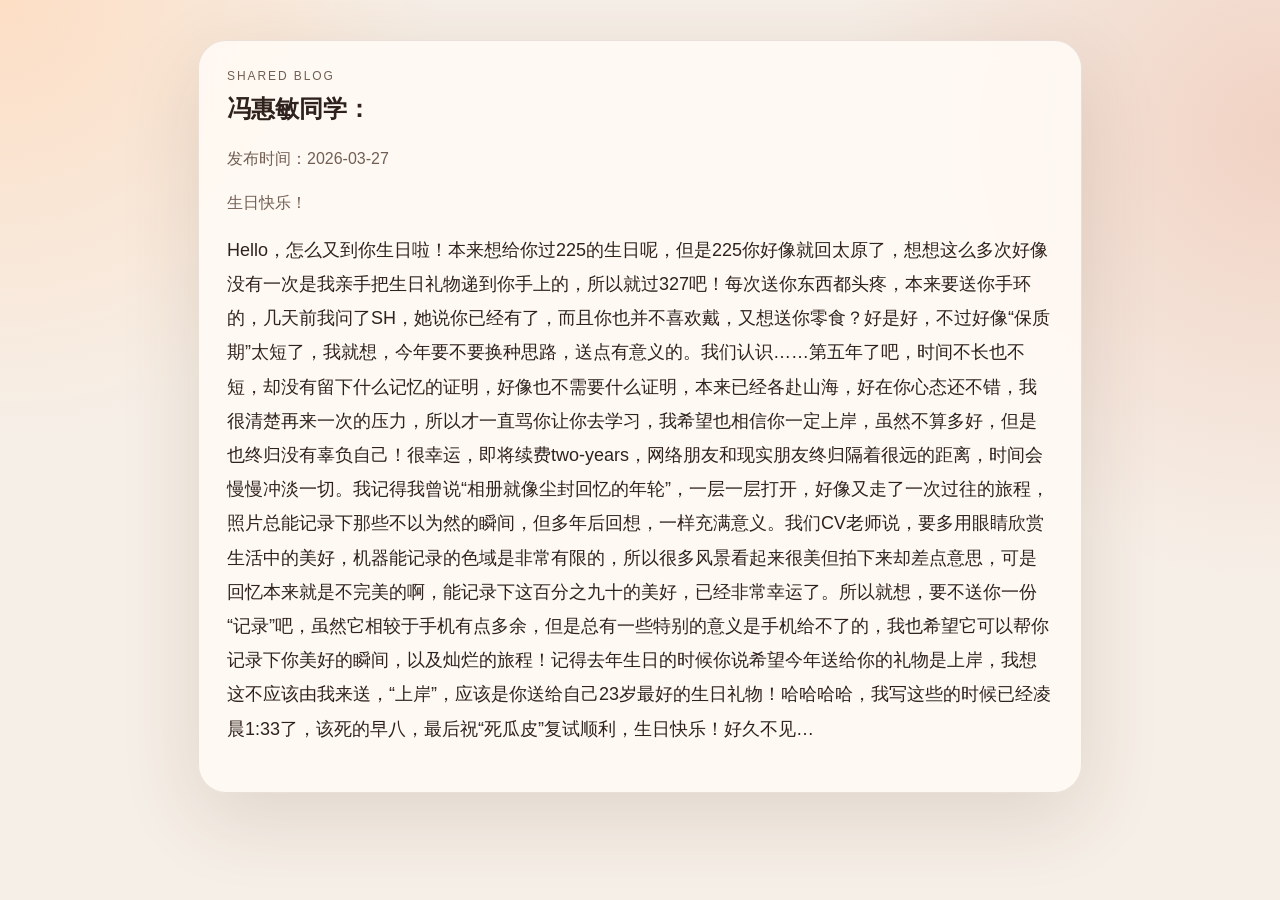
<file: shared-post.html>
<!DOCTYPE html>
<html lang="zh-CN">
<head>
  <meta charset="UTF-8">
  <meta name="viewport" content="width=device-width, initial-scale=1.0">
  <title>冯惠敏同学：</title>
  <meta name="description" content="生日快乐！">
  <style>
    :root {
      --bg: #f6efe7;
      --panel: rgba(255, 250, 245, 0.92);
      --text: #2f221c;
      --soft: #725f54;
      --line: rgba(86, 51, 31, 0.12);
      --shadow: 0 24px 80px rgba(84, 47, 26, 0.14);
    }

    * {
      box-sizing: border-box;
    }

    body {
      margin: 0;
      min-height: 100vh;
      font-family: "Microsoft YaHei", "PingFang SC", sans-serif;
      color: var(--text);
      background:
        radial-gradient(circle at top left, rgba(255, 215, 182, 0.7), transparent 28%),
        radial-gradient(circle at right 15%, rgba(224, 120, 84, 0.24), transparent 30%),
        var(--bg);
    }

    .shell {
      max-width: 920px;
      margin: 0 auto;
      padding: 40px 18px 72px;
    }

    .card {
      background: var(--panel);
      border: 1px solid var(--line);
      border-radius: 28px;
      box-shadow: var(--shadow);
      backdrop-filter: blur(14px);
    }

    .hero {
      padding: 28px;
    }

    .eyebrow {
      margin: 0 0 10px;
      letter-spacing: 0.16em;
      text-transform: uppercase;
      color: var(--soft);
      font-size: 12px;
    }

    h1,
    p {
      margin-top: 0;
    }

    .meta,
    .summary {
      color: var(--soft);
      line-height: 1.75;
    }

    .content {
      line-height: 1.9;
      font-size: 18px;
    }

    @media (max-width: 760px) {
      .hero {
        padding: 22px;
      }
    }
  </style>
</head>
<body>
  <main class="shell">
    <article class="card hero">
      <p class="eyebrow">Shared Blog</p>
      <h1>冯惠敏同学：</h1>
      <p class="meta">发布时间：2026-03-27</p>
      <p class="summary">生日快乐！</p>
      <div class="content">
        <p>Hello，怎么又到你生日啦！本来想给你过225的生日呢，但是225你好像就回太原了，想想这么多次好像没有一次是我亲手把生日礼物递到你手上的，所以就过327吧！每次送你东西都头疼，本来要送你手环的，几天前我问了SH，她说你已经有了，而且你也并不喜欢戴，又想送你零食？好是好，不过好像“保质期”太短了，我就想，今年要不要换种思路，送点有意义的。我们认识……第五年了吧，时间不长也不短，却没有留下什么记忆的证明，好像也不需要什么证明，本来已经各赴山海，好在你心态还不错，我很清楚再来一次的压力，所以才一直骂你让你去学习，我希望也相信你一定上岸，虽然不算多好，但是也终归没有辜负自己！很幸运，即将续费two-years，网络朋友和现实朋友终归隔着很远的距离，时间会慢慢冲淡一切。我记得我曾说“相册就像尘封回忆的年轮”，一层一层打开，好像又走了一次过往的旅程，照片总能记录下那些不以为然的瞬间，但多年后回想，一样充满意义。我们CV老师说，要多用眼睛欣赏生活中的美好，机器能记录的色域是非常有限的，所以很多风景看起来很美但拍下来却差点意思，可是回忆本来就是不完美的啊，能记录下这百分之九十的美好，已经非常幸运了。所以就想，要不送你一份“记录”吧，虽然它相较于手机有点多余，但是总有一些特别的意义是手机给不了的，我也希望它可以帮你记录下你美好的瞬间，以及灿烂的旅程！记得去年生日的时候你说希望今年送给你的礼物是上岸，我想这不应该由我来送，“上岸”，应该是你送给自己23岁最好的生日礼物！哈哈哈哈，我写这些的时候已经凌晨1:33了，该死的早八，最后祝“死瓜皮”复试顺利，生日快乐！好久不见…</p>
      </div>
    </article>
  </main>
</body>
</html>
</file>
